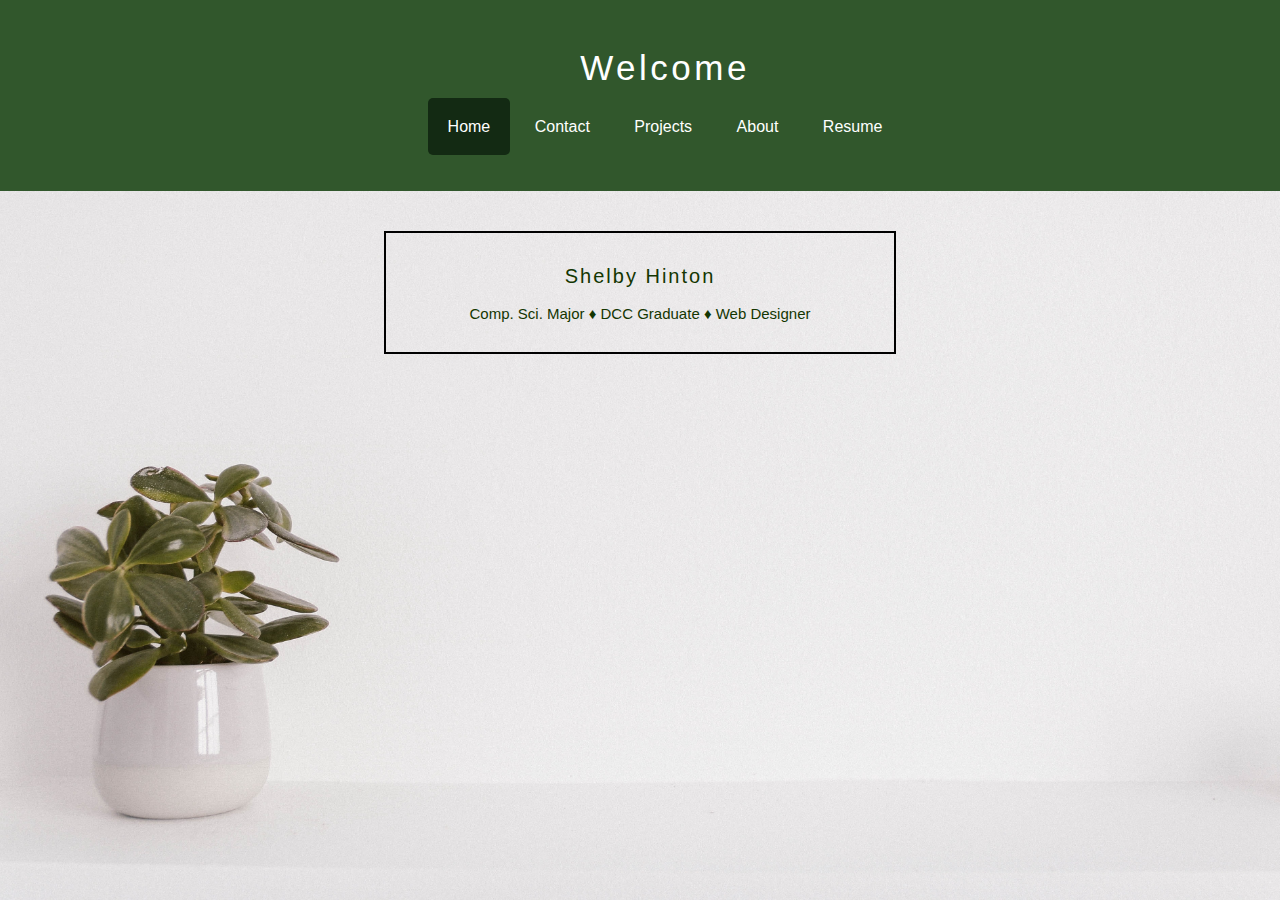
<file: index.html>
<!DOCTYPE html>
<html lang="en">
<head>
  <meta charset="UTF-8">
  <meta http-equiv="X-UA-Compatible" content="IE=edge">
  <meta name="viewport" content="width=device-width, initial-scale=1.0">
  <link rel="stylesheet" href="style.css">
  <title>Homepage</title>
</head>
  <body class="b1">
  <header>
    <h1>Welcome</h1>
    <nav>
        <a class="active" href="index.html">Home</a>
        <a href="contact.html">Contact</a>
        <a href="projects.html">Projects</a>
        <a href="about.html">About</a>
        <a href="resume.html">Resume</a>
    </nav>
  </header>
  <div id="main">
    <h2 id="name">Shelby Hinton</h2>
    <p>Comp. Sci. Major &#9830 DCC Graduate &#9830 Web Designer</p>
  </div>
</body>
</html>
</file>
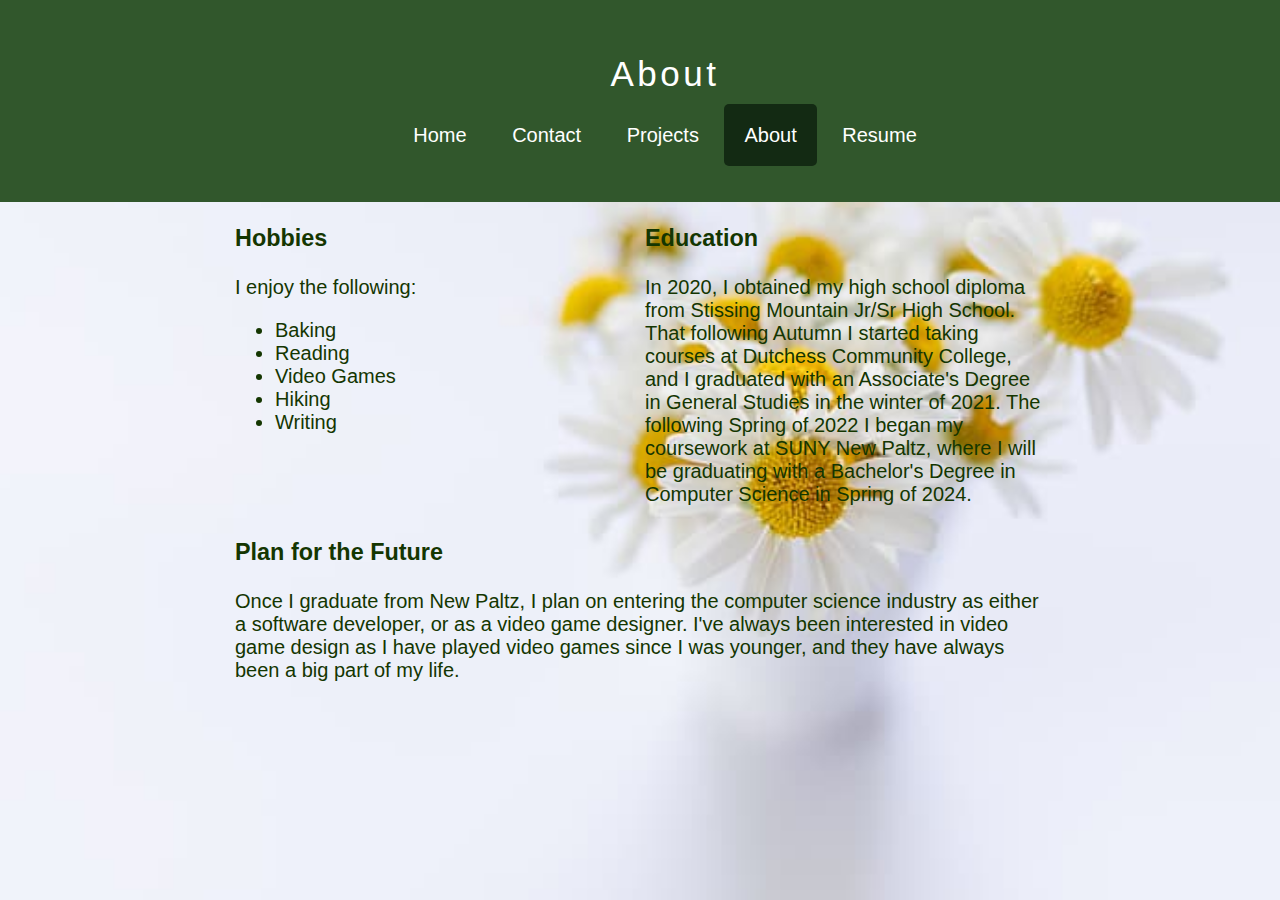
<file: about.html>
<!DOCTYPE html>
<html lang="en">
<head>
  <meta charset="UTF-8">
  <meta http-equiv="X-UA-Compatible" content="IE=edge">
  <meta name="viewport" content="width=device-width, initial-scale=1.0">
  <link rel="stylesheet" href="style.css">
  <title>About</title>
</head>
<body class="b4">
  <header>
    <h2>About</h2>
    <nav>
        <a href="index.html">Home</a>
        <a href="contact.html">Contact</a>
        <a href="projects.html">Projects</a>
        <a class="active" href="about.html">About</a>
        <a href="resume.html">Resume</a>
    </nav>
  </header>
  <div class="container2">
    <div class="hobbies">
      <h3>Hobbies</h3>
      I enjoy the following:
      <ul>
        <li>Baking</li>
        <li>Reading</li>
        <li>Video Games</li>
        <li>Hiking</li>
        <li>Writing</li>
      </ul>
    </div>
    <div class="education">
      <h3>Education</h3>
      In 2020, I obtained my high school diploma from Stissing Mountain Jr/Sr High School. That following Autumn I started taking courses at Dutchess Community College, and I graduated with an Associate's Degree in General Studies in the winter of 2021. The following Spring of 2022 I began my coursework at SUNY New Paltz, where I will be graduating with a Bachelor's Degree in Computer Science in Spring of 2024.
    </div>
    <div class="plan">
    <h3>Plan for the Future</h3>
    Once I graduate from New Paltz, I plan on entering the computer science industry as either a software developer, or as a video game designer. I've always been interested in video game design as I have played video games since I was younger, and they have always been a big part of my life.
  </div>
  </div>
</body>
</html>
</file>
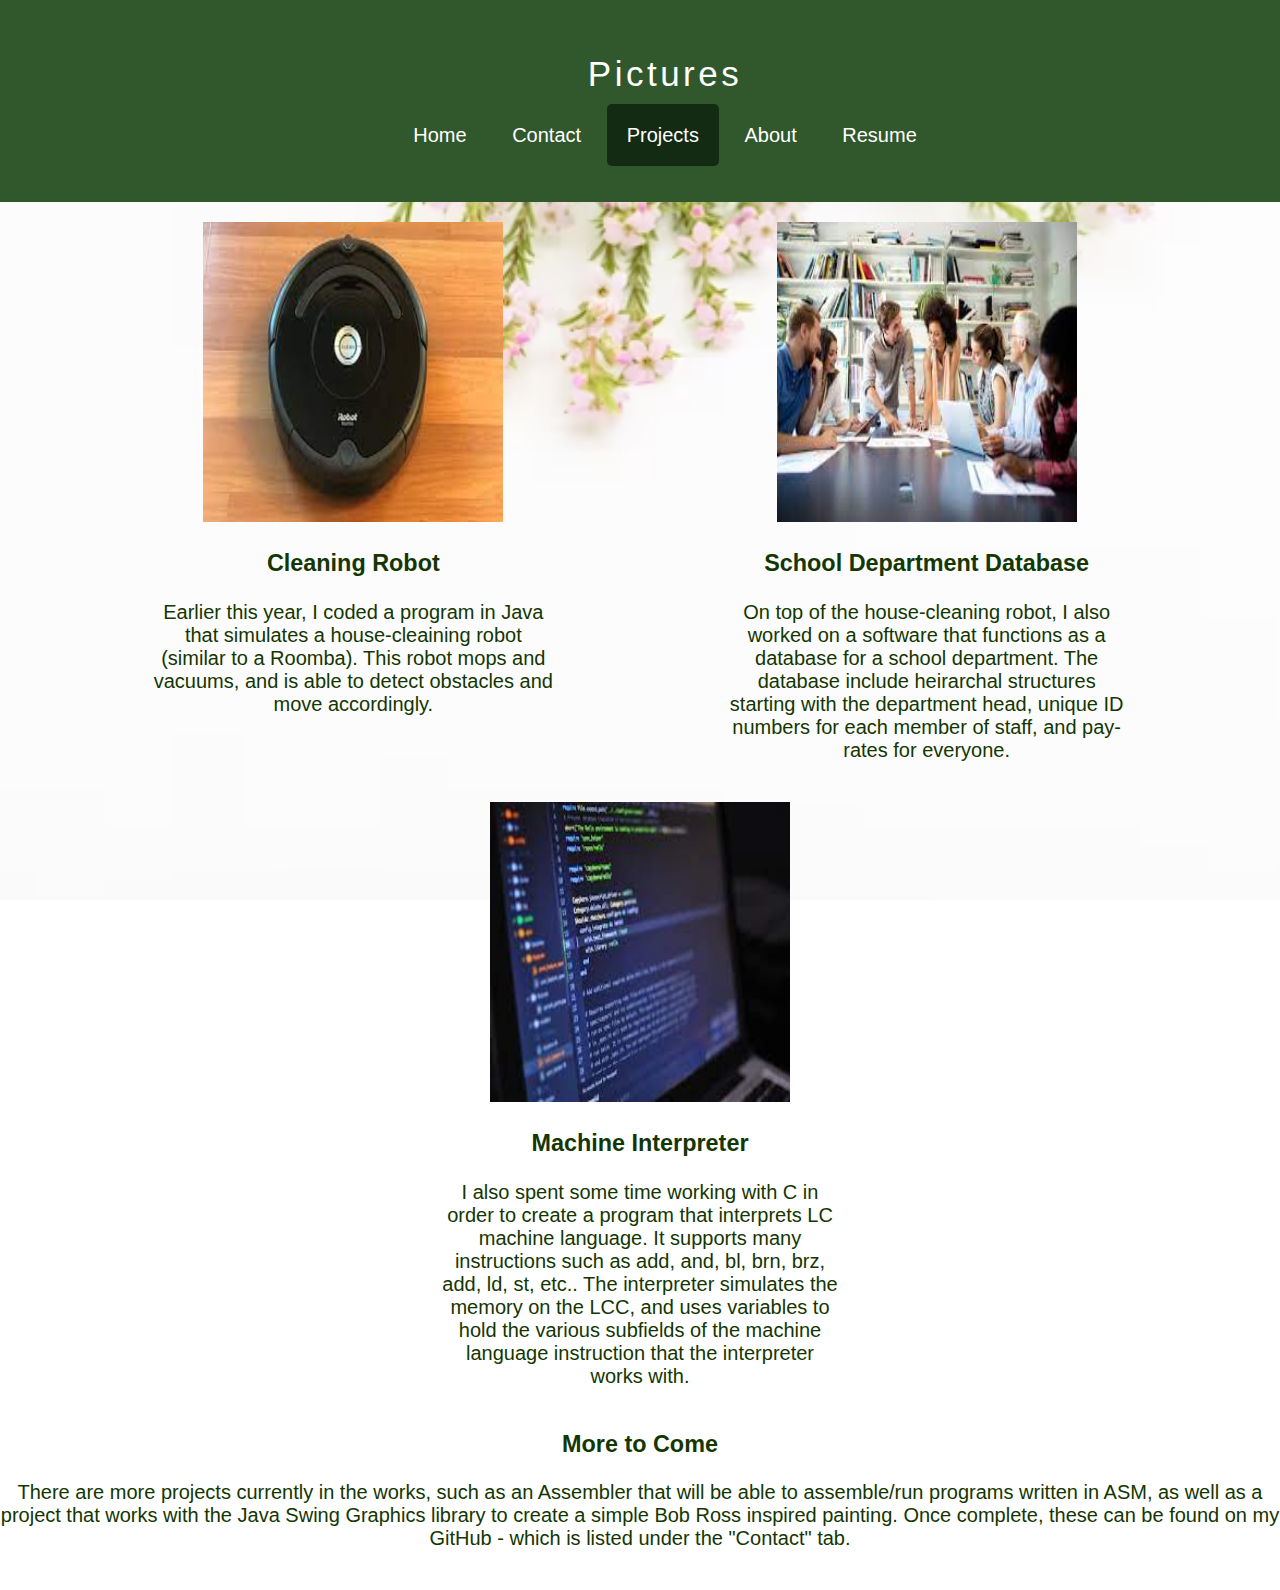
<file: projects.html>
<!DOCTYPE html>
<html lang="en">
<head>
  <meta charset="UTF-8">
  <meta http-equiv="X-UA-Compatible" content="IE=edge">
  <meta name="viewport" content="width=device-width, initial-scale=1.0">
  <link rel="stylesheet" href="style.css">
  <title>Projects</title>
</head>
<body class="b3">
  <header>
    <h2>Pictures</h2>
    <nav>
        <a href="index.html">Home</a>
        <a href="contact.html">Contact</a>
        <a class="active" href="projects.html">Projects</a>
        <a href="about.html">About</a>
        <a href="resume.html">Resume</a>
    </nav>
  </header>
  <main id="projects">
    <section class="container">
    <div class="project">
      <img class="project-image" src="roomba.jpg" alt="Cleaning Robot">
      <h3>Cleaning Robot</h3>
      <div class="project-description">
        Earlier this year, I coded a program in Java that simulates a house-cleaining robot (similar to a Roomba). This robot mops and vacuums, and is able to detect obstacles and move accordingly.
      </div>
    </div>
    <div class="project">
      <img class="project-image" src="department.jpg" alt="School Department Meeting">
      <h3>School Department Database</h3>
      <div class="project-description">
        On top of the house-cleaning robot, I also worked on a software that functions as a database for a school department. The database include heirarchal structures starting with the department head, unique ID numbers for each member of staff, and pay-rates for everyone.
      </div>
    </div>
    <div class="project">
      <img class="project-image" src="computer.jpg" alt="Computer">
      <h3>Machine Interpreter</h3>
      <div class="project-description">
        I also spent some time working with C in order to create a program that interprets LC machine language. It supports many instructions such as add, and, bl, brn, brz, add, ld, st, etc.. The interpreter simulates the memory on the LCC, and uses variables to hold the various subfields of the machine language instruction that the interpreter works with.
      </div>
    </div>
    </section>
    <div class="more">
      <h3>More to Come</h3>
        There are more projects currently in the works, such as an Assembler that will be able to assemble/run programs written in ASM, as well as a project that works with the Java Swing Graphics library to create a simple Bob Ross inspired painting. Once complete, these can be found on my GitHub - which is listed under the "Contact" tab.
    </div>
  </main>
</body>
</html>
</file>
<file: style.css>
/* header */
header{
  background-color: #31572c;
  text-align: center;
  padding: 25px;
  width: 100%;
  height: 100%;
}
header h1, h2{
  font-size: 35px;
  color: white;
  font-weight: 400;
  letter-spacing: 0.1em;
}
/* nav bar */
nav{
  margin: 30px;
}
nav a{
  color: white;
  padding: 20px;
  text-decoration: none;
  border-radius: 5px;
}
nav a:hover, .active{
  color: white;
  background-color: #132a13;
}
/* nav bar for mobile users */
@media only screen and (max-width: 900px){
  header{
  position: fixed;
  height: 100%;
  width: 20%;
  top: 0;
  left: 0;
  background-color: #31572c;
  padding: 25px;
}
header h1, h2{
  font-size: 25px;
  color: white;
  font-weight: 400;
}
nav{
  margin: 30px;
}
nav a{
  color: white;
  padding: 8px 8px 8px 32px;
  text-decoration: none;
  display: block;
}
nav a:hover, .active{
  color: white;
  background-color: #132a13;
  width: 100%;
  }
}
/* Homepage */
.b1{
  background: url(succulent.jpg) no-repeat center fixed;
  background-size: cover;
  margin: 0;
  font-family: Arial, Helvetica, Sans-serif;
  text-align: center;
}
#main{
  padding: 15px;
  border: 2px solid black;
  box-sizing: border-box;
  width: 40%;
  margin: auto;
  margin-top: 40px;
}
#main h2{
  font-size: 20px;
  color: #143601;
}
#main p{
  font-size: 15px;
  display: block;
  color: #143601;
  height: 25%;
}
/* Contact */
.b2{
  background: url(cactus.jpg) no-repeat center fixed;
  background-size: cover;
  margin: 0;
  font-family: Arial, Helvetica, Sans-serif;
  text-align: center;
}
table{
  margin-top: 100px;
}
table, th, td{
  border: 2px solid black;
  color: #143601;
  border-collapse: collapse;
  font-family: Arial, Helvetica, Sans-serif;
  margin-left: auto;
  margin-right: auto;
}
caption{
  margin-bottom: 20px;
  font-weight: bold;
}
th, td{
  padding: 10px 20px;
}
/* Projects */
.b3{
  background: url(flowers.jpg) no-repeat center fixed;
  background-size: cover;
  margin: 0;
  font-family: Arial, Helvetica, Sans-serif;
  text-align: center;
  font-size: 20px;
  color:#143601;
}
#projects .project {
  width: 400px;
  margin: 20px;
}
#projects .project img {
  width: 300px;
  height: 300px;
}
#projects .container {
  display: flex;
  flex-wrap: wrap;
  justify-content: space-evenly;
}
#projects .more{
  text-align: center;
  margin-bottom: 40px;
}
/* About */
.b4{
  background: url(daisy.jpg) no-repeat center fixed;
  background-size: cover;
  margin: 0;
  font-family: Arial, Helvetica, Sans-serif;
  text-align: auto;
  font-size: 20px;
  color:#143601;
}
.container2 {
  display: grid;
  gap: 10px;
  grid-template-columns: 400px 400px;
  grid-template-rows: auto auto;
  justify-content: center;
  margin-bottom: 40px;
}
.plan{
  grid-column-start: 1;
  grid-column-end: 3;
}
/* Resume */
.b5{
  background: url(vase.jpg) no-repeat center fixed;
  background-size: cover;
  margin: 0;
  font-family: Arial, Helvetica, Sans-serif;
  text-align: center;
  font-size: 20px;
  color: #143601;
}
</file>
